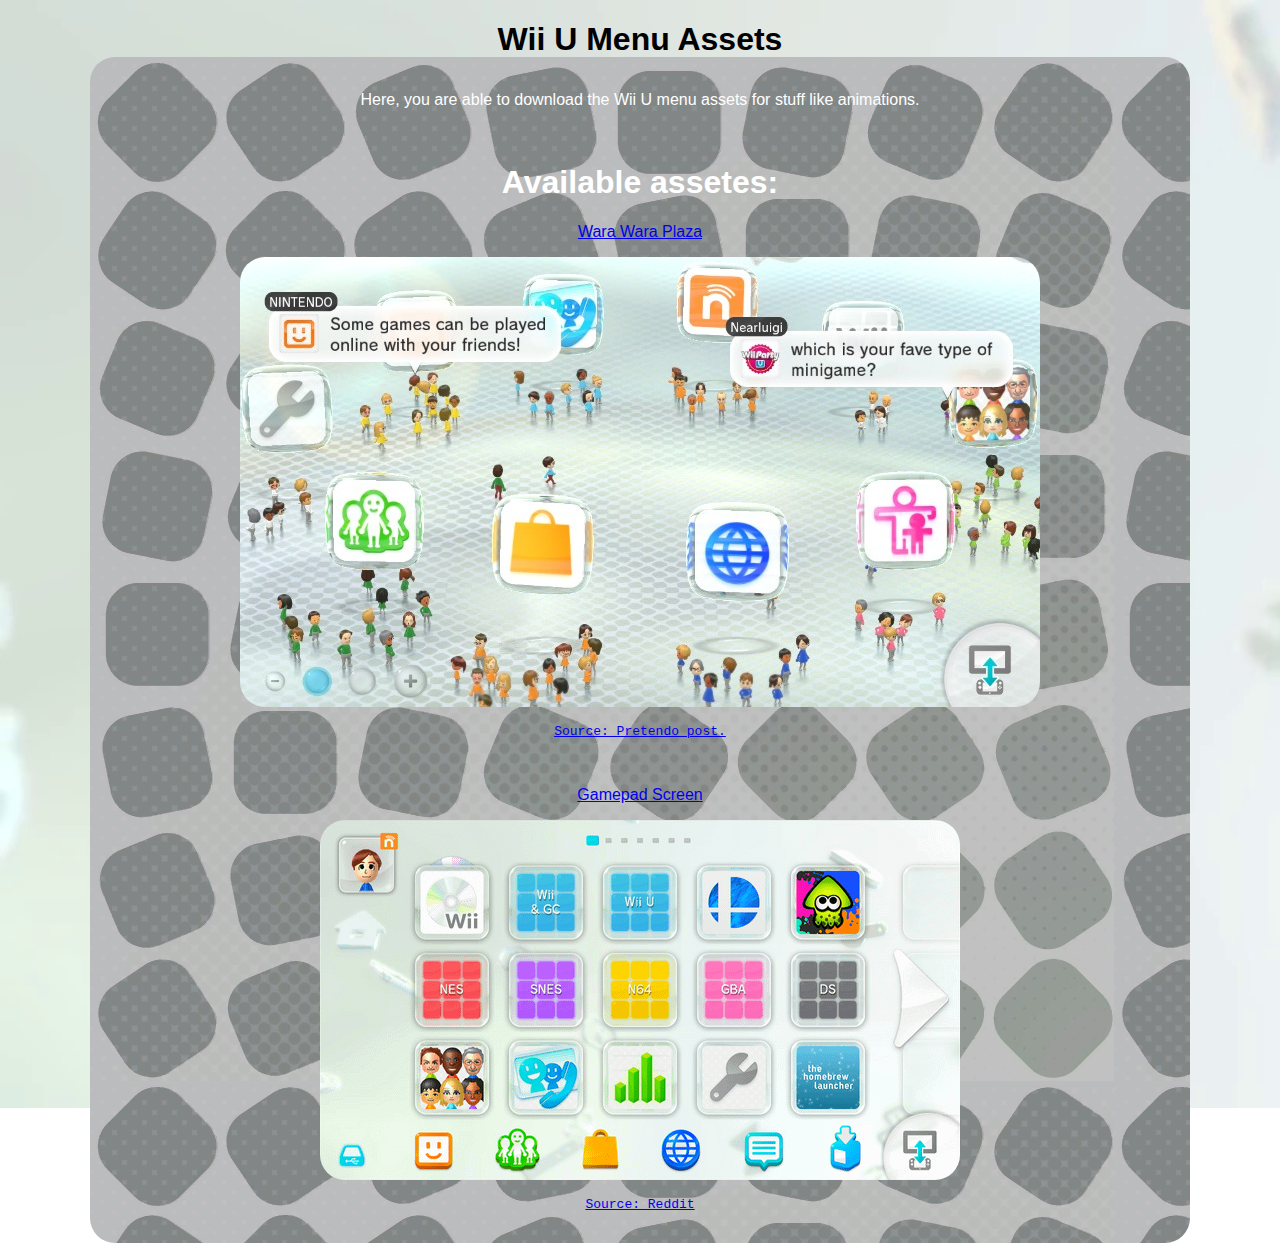
<file: index.html>
<!DOCTYPE html>
<html>
<head>
    <link rel="stylesheet" href="styles.css">
    <title>Wii U Assets</title>
    <link rel="icon" type="image/x-icon" href="favicon.png">
</head>
<body>

    <header>
        <h1>Wii U Menu Assets</h1>
        <p>Click <a href="about.html">here</a> for more info</p>
        <h2>Message of the day:</h2>
        <p>I think ads are stupid, hbu? That's why this site is ad-free! (Don't worry about the annoying fake downloads!)</p>
    </header>
    <div class="container">
        <div class="mainpanel">

            <br />

            <p>Here, you are able to download the Wii U menu assets for stuff like animations.</p>

            <br />

            <h1>Available assetes:</h1>

            <a href="wara.html">
                <p>Wara Wara Plaza</p>
                <img src="Images/wara.png" alt="Wara Wara Plaza, The default Wii U TV screen." />
            </a>

            <pre><a href="https://juxt.pretendo.network/posts/cN0iSl64KiaB0lyuy9LO1">Source: Pretendo post.</a></pre>
            <br />

            <a href="gamepad.html">

                <p>Gamepad Screen</p>

                <img src="Images/gamepadsc.png" alt="The Gamepad screen. Wii U home menu." />

            </a>

            <pre><a href="https://www.reddit.com/r/wiiu/comments/1502t8a/how_would_you_rate_my_wii_u_home_screen/">Source: Reddit</a></pre>

            <br />


        </div>
    </div>

</body>
</html>
</file>
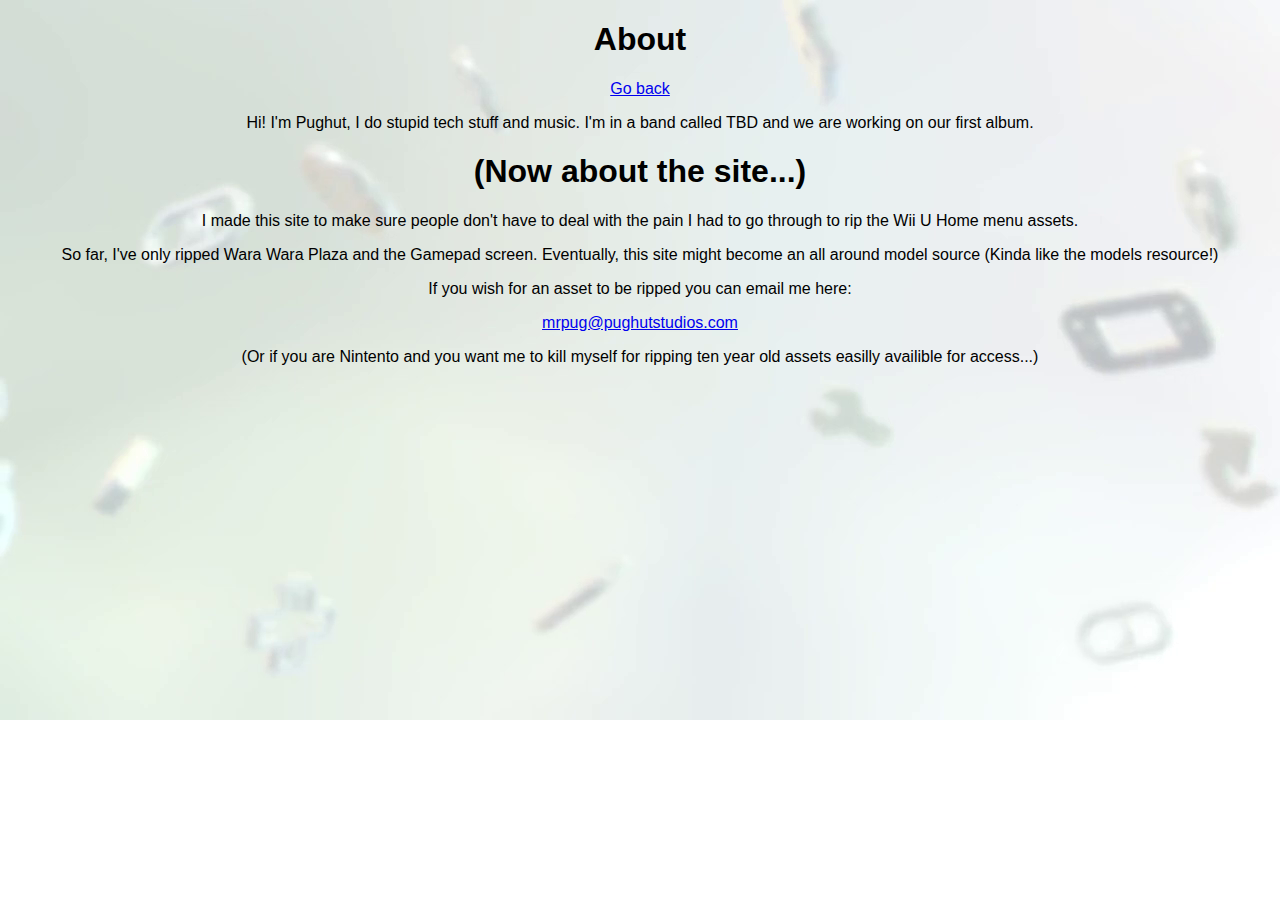
<file: about.html>
<!DOCTYPE html>
<html>
<head>
    <link rel="stylesheet" href="styles.css">
    <title>Wii U Assets</title>
    <link rel="icon" type="image/x-icon" href="favicon.png">
</head>
<body>

    <header>
        <h1>About</h1>
        <a href="index.html">Go back</a>
    </header>


            <p>Hi! I'm Pughut, I do stupid tech stuff and music. I'm in a band called TBD and we are working on our first album.</p>

            <h1>(Now about the site...)</h1>
            <p>I made this site to make sure people don't have to deal with the pain I had to go through to rip the Wii U Home menu assets.</p>
            <p>So far, I've only ripped Wara Wara Plaza and the Gamepad screen. Eventually, this site might become an all around model source (Kinda like the models resource!)</p>
            <p>If you wish for an asset to be ripped you can email me here:</p>
            <a href="mailto:mrpug@pughutstudios.com">mrpug@pughutstudios.com</a>
            <p>(Or if you are Nintento and you want me to kill myself for ripping ten year old assets easilly availible for access...)</p>
</body>
</html>
</file>
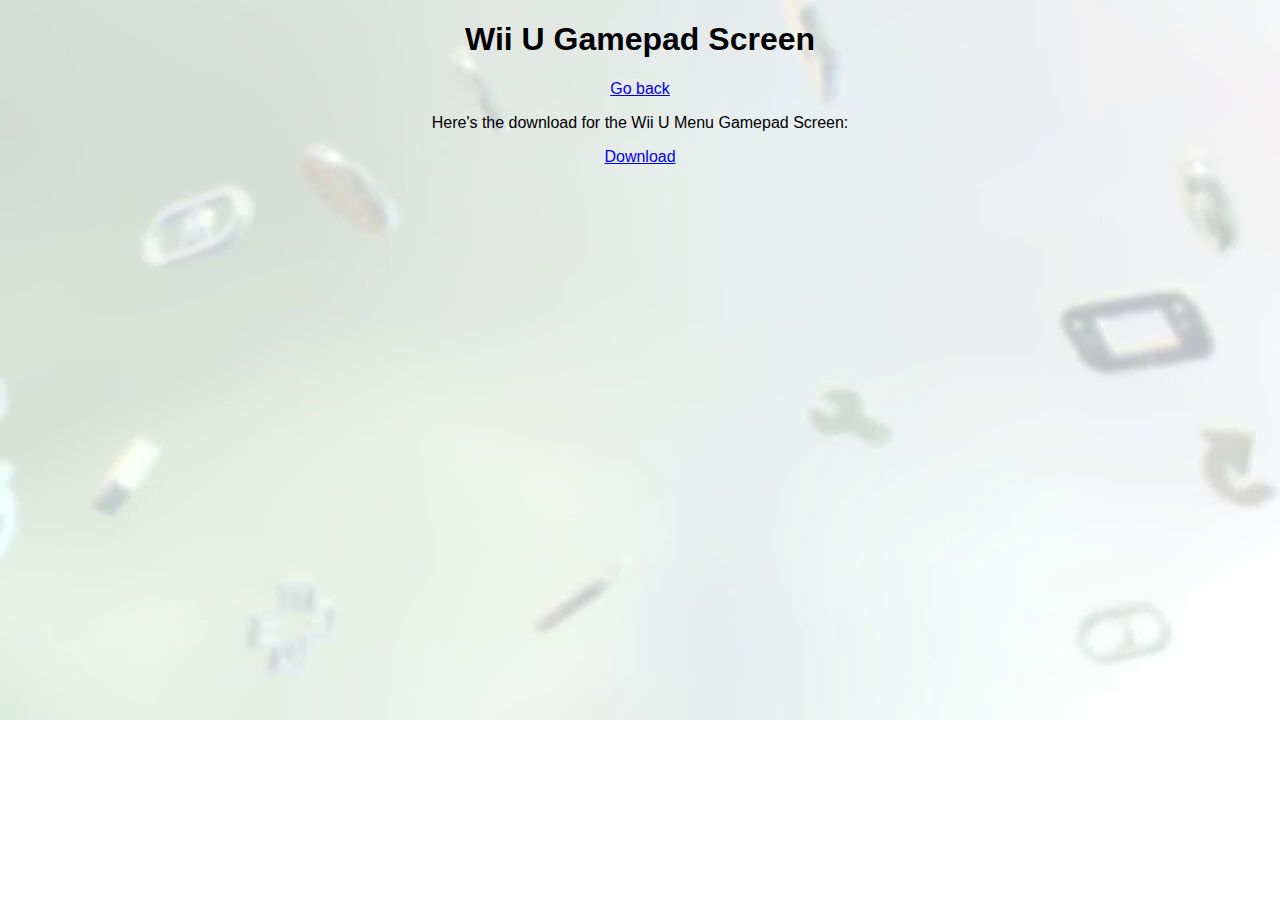
<file: gamepad.html>
<!DOCTYPE html>
<html>
<head>
    <link rel="stylesheet" href="styles.css">
    <title>Wii U Assets</title>
    <link rel="icon" type="image/x-icon" href="favicon.png">
</head>
<body>

    <header>
        <h1>Wii U Gamepad Screen</h1>
        <a href="index.html">Go back</a>
    </header>


    <p>Here's the download for the Wii U Menu Gamepad Screen:</p>
    <a href="https://drive.google.com/uc?export=download&id=1XaYc3Ktw6rZ6e2-2HRH2SY7NFV8_i7vk">Download</a>
</body>
</html>
</file>
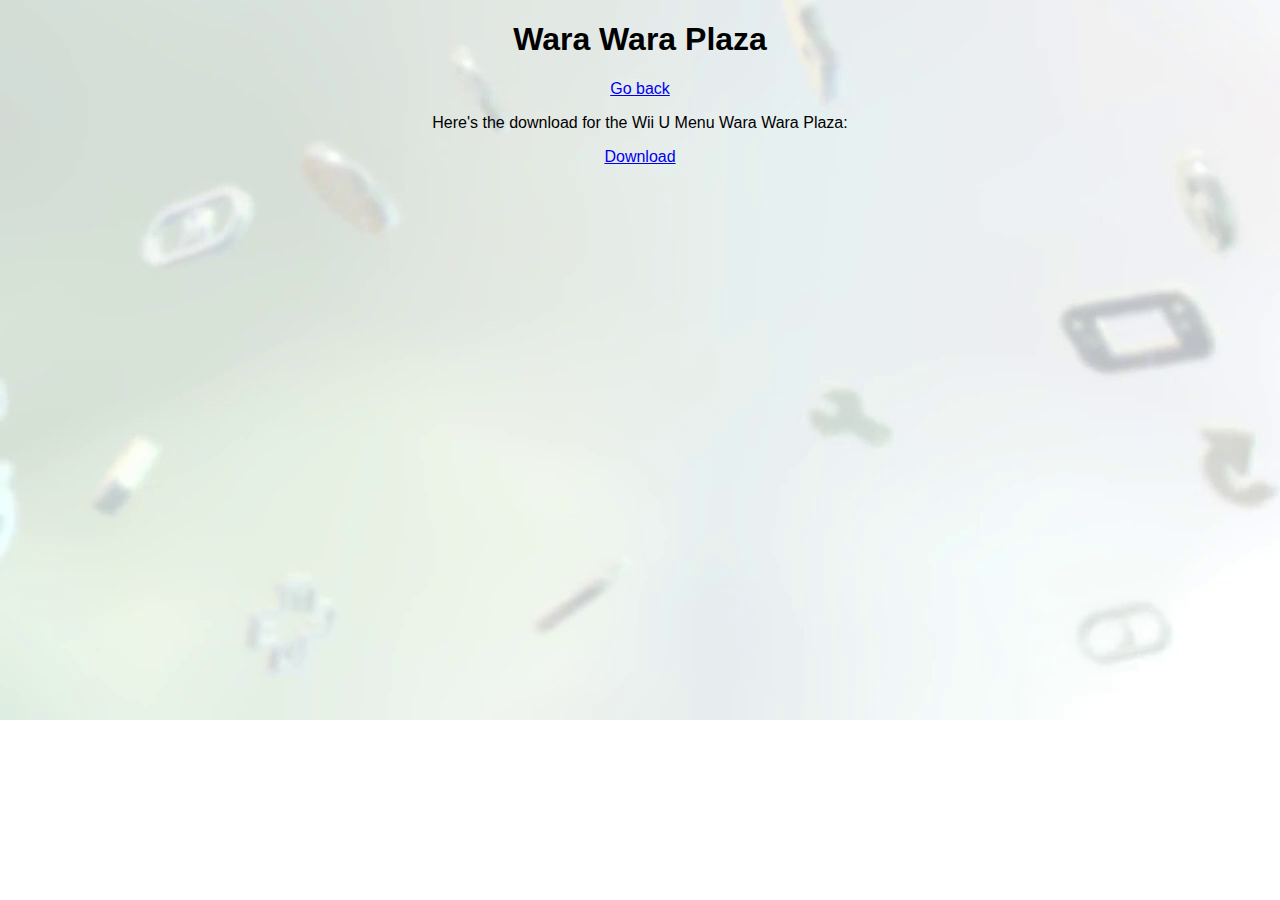
<file: wara.html>
<!DOCTYPE html>
<html>
<head>
    <link rel="stylesheet" href="styles.css">
    <title>Wii U Assets</title>
    <link rel="icon" type="image/x-icon" href="favicon.png">
</head>
<body>

    <header>
        <h1>Wara Wara Plaza</h1>
        <a href="index.html">Go back</a>
    </header>


    <p>Here's the download for the Wii U Menu Wara Wara Plaza:</p>
    <a href="https://drive.google.com/uc?export=download&id=1G9-CapC96ErG8HOPe5zTtcg3FsE3jLFP">Download</a>
</body>
</html>
</file>
<file: styles.css>
body {
    text-align: center;
    font-family: Arial;
    background-image: url("Images/bg.png");
    background-repeat: no-repeat;
    background-size: cover;
}

    body img {
        border-radius: 25px;
    }

.container {
    display: flex;
    justify-content: center;
    align-items: center;
    height: 100vh; 
}

.mainpanel {
    border-radius: 25px;
    background-image: url("Images/bg2.png");
    text-align: center;
    padding-left: 150px;
    padding-right: 150px;
    width: fit-content;
    height: fit-content;
    max-width: 90%;
    color: white;
}
</file>
